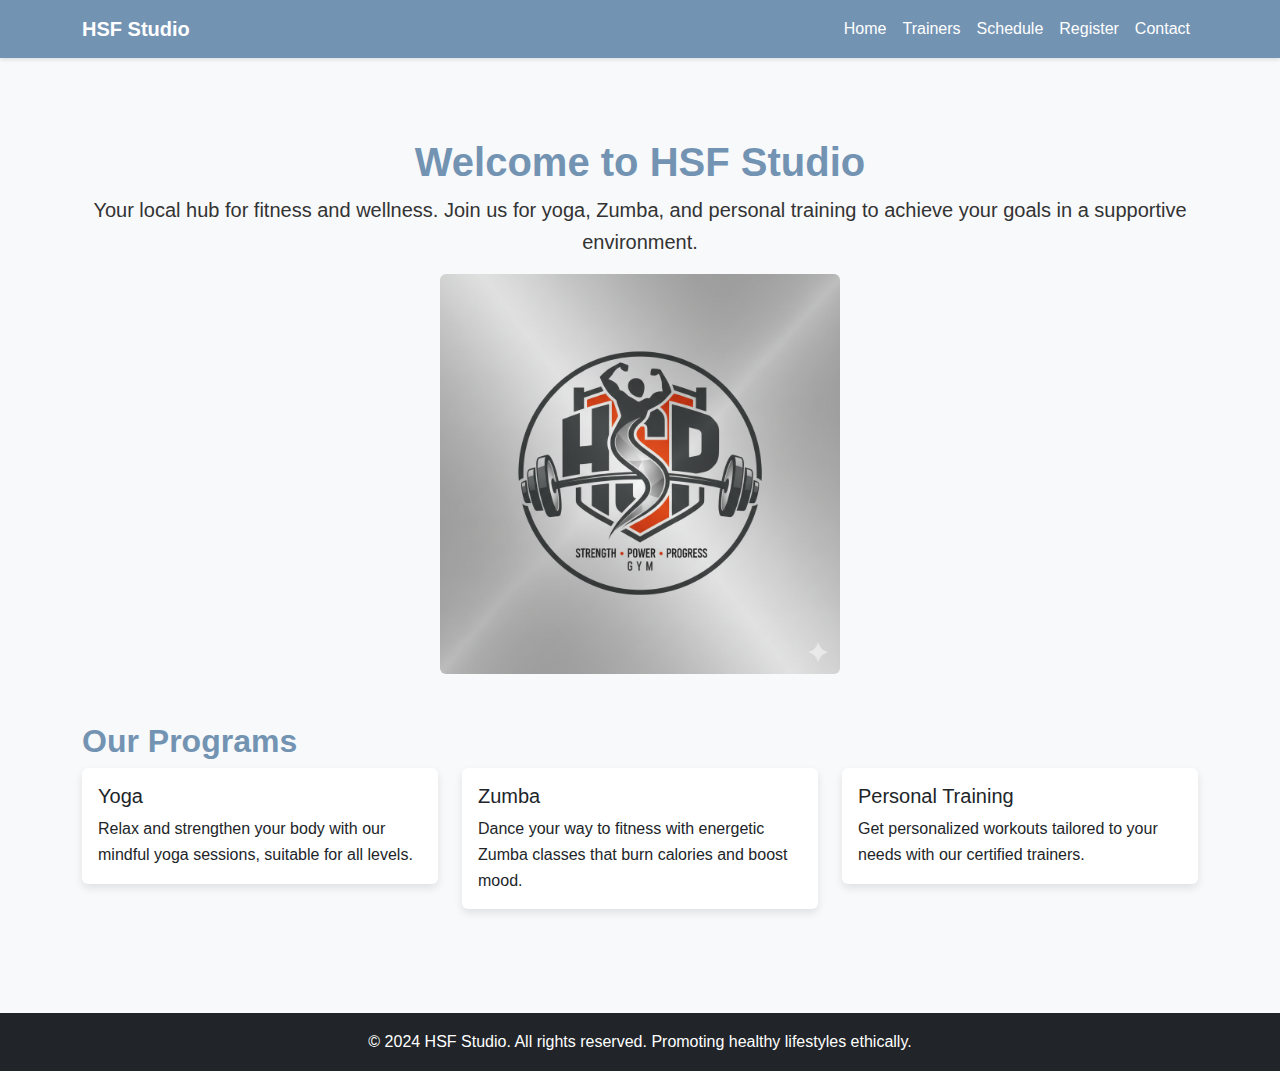
<file: index.html>
<!DOCTYPE html>
<html lang="en">
<head>
  <meta charset="UTF-8">
  <meta name="viewport" content="width=device-width, initial-scale=1.0">
  <title>HSF Studio - Home</title>
  <link href="https://cdn.jsdelivr.net/npm/bootstrap@5.3.0/dist/css/bootstrap.min.css" rel="stylesheet">
  <link rel="stylesheet" href="styles.css"> 
</head>
<body>

<nav class="navbar navbar-expand-lg navbar-light bg-light">
  <div class="container">
    <a class="navbar-brand" href="index.html">HSF Studio</a>
    <button class="navbar-toggler" type="button" data-bs-toggle="collapse" data-bs-target="#navbarNav" aria-controls="navbarNav" aria-expanded="false" aria-label="Toggle navigation">
      <span class="navbar-toggler-icon"></span>
    </button>
    <div class="collapse navbar-collapse" id="navbarNav">
      <ul class="navbar-nav ms-auto">
        <li class="nav-item"><a class="nav-link" href="index.html">Home</a></li>
        <li class="nav-item"><a class="nav-link" href="trainers.html">Trainers</a></li>
        <li class="nav-item"><a class="nav-link" href="schedule.html">Schedule</a></li>
        <li class="nav-item"><a class="nav-link" href="registration.html">Register</a></li>
        <li class="nav-item"><a class="nav-link" href="contact.html">Contact</a></li>
      </ul>
    </div>
  </div>
</nav>

  <main class="container my-5">
    <section class="text-center mb-5">
      <h1>Welcome to HSF Studio</h1>
      <p class="lead">Your local hub for fitness and wellness. Join us for yoga, Zumba, and personal training to achieve your goals in a supportive environment.</p>
      <img src="gym.jpeg.png" alt="Group fitness class at HSP Studio" class="img-fluid rounded" style="max-height: 400px;"> 
    </section>

    <section>
      <h2>Our Programs</h2>
      <div class="row">
        <div class="col-md-4 mb-4">
          <div class="card">
            <div class="card-body">
              <h5 class="card-title">Yoga</h5>
              <p class="card-text">Relax and strengthen your body with our mindful yoga sessions, suitable for all levels.</p>
            </div>
          </div>
        </div>
        <div class="col-md-4 mb-4">
          <div class="card">
            <div class="card-body">
              <h5 class="card-title">Zumba</h5>
              <p class="card-text">Dance your way to fitness with energetic Zumba classes that burn calories and boost mood.</p>
            </div>
          </div>
        </div>
        <div class="col-md-4 mb-4">
          <div class="card">
            <div class="card-body">
              <h5 class="card-title">Personal Training</h5>
              <p class="card-text">Get personalized workouts tailored to your needs with our certified trainers.</p>
            </div>
          </div>
        </div>
      </div>
    </section>
  </main>

  <footer class="bg-dark text-white text-center py-3">
  <div class="container">
    <p>&copy; 2024 HSF Studio. All rights reserved. Promoting healthy lifestyles ethically.</p>
  </div>
</footer>

  <script src="https://cdn.jsdelivr.net/npm/bootstrap@5.3.0/dist/js/bootstrap.bundle.min.js"></script>
</body>
</html>
</file>
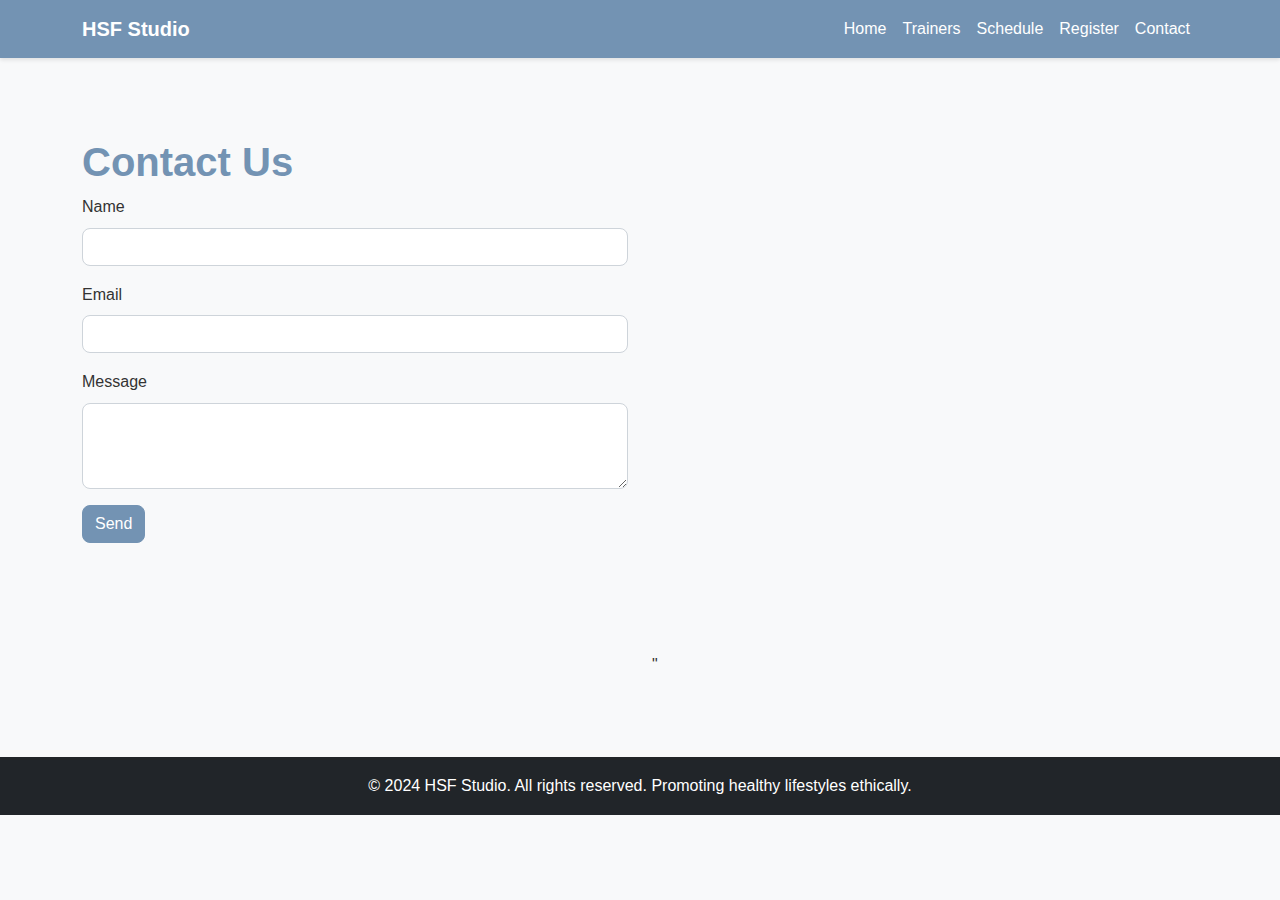
<file: contact.html>
<!DOCTYPE html>
<html lang="en">
<head>
  <meta charset="UTF-8">
  <meta name="viewport" content="width=device-width, initial-scale=1.0">
  <title>HSF Studio - Contact</title>
  <link href="https://cdn.jsdelivr.net/npm/bootstrap@5.3.0/dist/css/bootstrap.min.css" rel="stylesheet">
  <link rel="stylesheet" href="styles.css"> 
</head>
<body>
  <nav class="navbar navbar-expand-lg navbar-light bg-light">
  <div class="container">
    <a class="navbar-brand" href="index.html">HSF Studio</a>
    <button class="navbar-toggler" type="button" data-bs-toggle="collapse" data-bs-target="#navbarNav" aria-controls="navbarNav" aria-expanded="false" aria-label="Toggle navigation">
      <span class="navbar-toggler-icon"></span>
    </button>
    <div class="collapse navbar-collapse" id="navbarNav">
      <ul class="navbar-nav ms-auto">
        <li class="nav-item"><a class="nav-link" href="index.html">Home</a></li>
        <li class="nav-item"><a class="nav-link" href="trainers.html">Trainers</a></li>
        <li class="nav-item"><a class="nav-link" href="schedule.html">Schedule</a></li>
        <li class="nav-item"><a class="nav-link" href="registration.html">Register</a></li>
        <li class="nav-item"><a class="nav-link" href="contact.html">Contact</a></li>
      </ul>
    </div>
  </div>
</nav>

  <main class="container my-5">
    <h1>Contact Us</h1>
    <div class="row">
      <div class="col-md-6">
        <form>
          <div class="mb-3">
            <label for="contactName" class="form-label">Name</label>
            <input type="text" class="form-control" id="contactName">
          </div>
          <div class="mb-3">
            <label for="contactEmail" class="form-label">Email</label>
            <input type="email" class="form-control" id="contactEmail">
          </div>
          <div class="mb-3">
            <label for="message" class="form-label">Message</label>
            <textarea class="form-control" id="message" rows="3"></textarea>
          </div>
          <button type="submit" class="btn btn-primary">Send</button>
        </form>
      </div>
      <div class="col-md-6">
        <iframe src="https://www.google.com/maps/embed?pb=!1m18!1m12!1m3!1d1416572.8920345972!2d7.228551172173839!3d46.09608141833511!2m3!1f0!2f0!3f0!3m2!1i1024!2i768!4f13.1!3m3!1m2!1s0x478c64ef6f596d61%3A0x5c56b5110fcb7b15!2sSwitzerland!5e0!3m2!1sen!2smy!4v1762354829975!5m2!1sen!2smy" width="600" height="450" style="border:0;" allowfullscreen="" loading="lazy" referrerpolicy="no-referrer-when-downgrade"></iframe>" 
      </div>
    </div>
  </main>

  <footer class="bg-dark text-white text-center py-3">
  <div class="container">
    <p>&copy; 2024 HSF Studio. All rights reserved. Promoting healthy lifestyles ethically.</p>
  </div>
</footer>
  <script src="https://cdn.jsdelivr.net/npm/bootstrap@5.3.0/dist/js/bootstrap.bundle.min.js"></script>
</body>
</html>
</file>
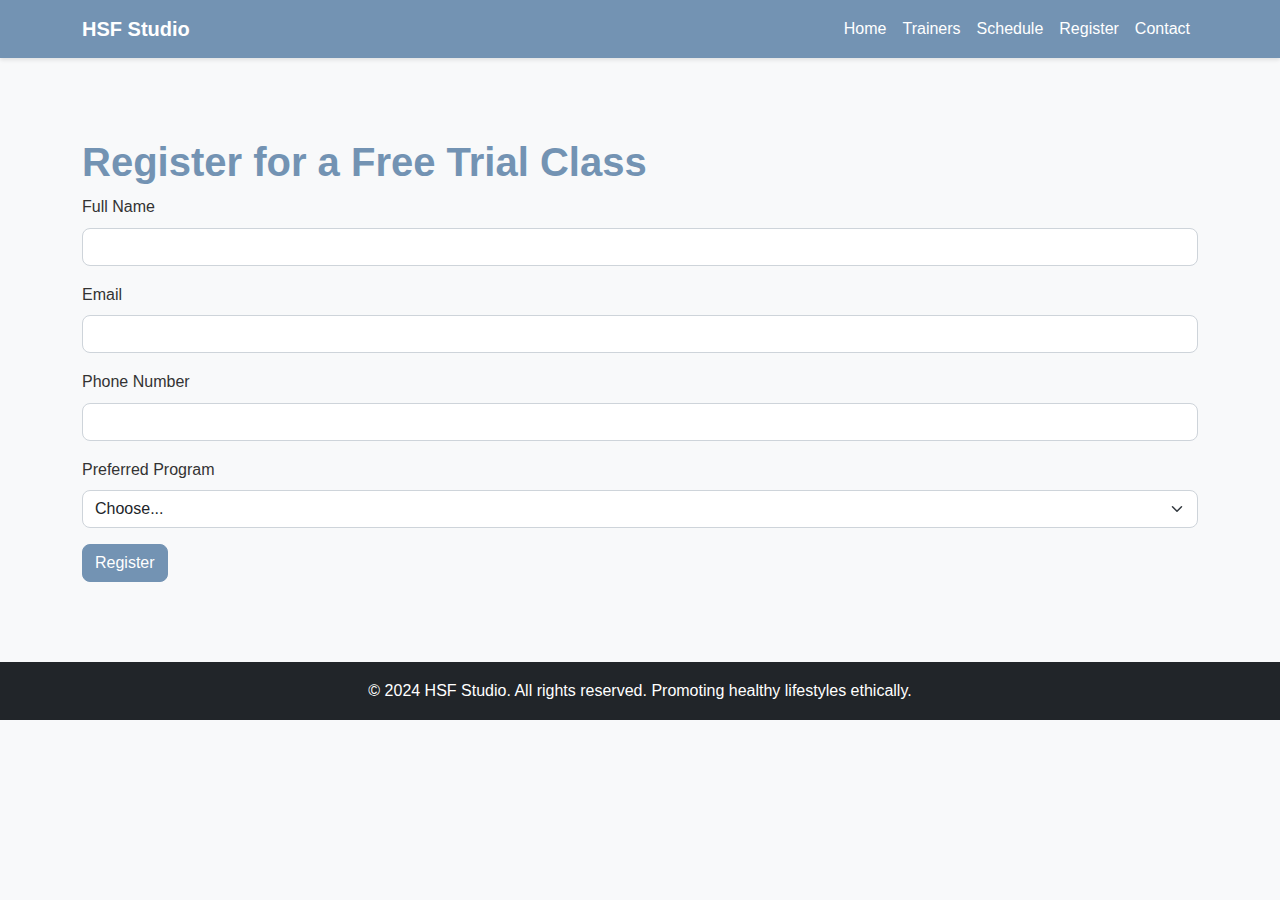
<file: registration.html>
<!DOCTYPE html>
<html lang="en">
<head>
  <meta charset="UTF-8">
  <meta name="viewport" content="width=device-width, initial-scale=1.0">
  <title>HSF Studio - Register for Trial</title>
  <link href="https://cdn.jsdelivr.net/npm/bootstrap@5.3.0/dist/css/bootstrap.min.css" rel="stylesheet">
  <link rel="stylesheet" href="styles.css"> 
</head>
<body>
  <nav class="navbar navbar-expand-lg navbar-light bg-light">
  <div class="container">
    <a class="navbar-brand" href="index.html">HSF Studio</a>
    <button class="navbar-toggler" type="button" data-bs-toggle="collapse" data-bs-target="#navbarNav" aria-controls="navbarNav" aria-expanded="false" aria-label="Toggle navigation">
      <span class="navbar-toggler-icon"></span>
    </button>
    <div class="collapse navbar-collapse" id="navbarNav">
      <ul class="navbar-nav ms-auto">
        <li class="nav-item"><a class="nav-link" href="index.html">Home</a></li>
        <li class="nav-item"><a class="nav-link" href="trainers.html">Trainers</a></li>
        <li class="nav-item"><a class="nav-link" href="schedule.html">Schedule</a></li>
        <li class="nav-item"><a class="nav-link" href="registration.html">Register</a></li>
        <li class="nav-item"><a class="nav-link" href="contact.html">Contact</a></li>
      </ul>
    </div>
  </div>
</nav>

  <main class="container my-5">
    <h1>Register for a Free Trial Class</h1>
    <form id="registrationForm" novalidate>
      <div class="mb-3">
        <label for="name" class="form-label">Full Name</label>
        <input type="text" class="form-control" id="name" required>
        <div class="invalid-feedback">Please enter your full name.</div>
      </div>
      <div class="mb-3">
        <label for="email" class="form-label">Email</label>
        <input type="email" class="form-control" id="email" required>
        <div class="invalid-feedback">Please enter a valid email.</div>
      </div>
      <div class="mb-3">
        <label for="phone" class="form-label">Phone Number</label>
        <input type="tel" class="form-control" id="phone" required>
        <div class="invalid-feedback">Please enter a valid phone number.</div>
      </div>
      <div class="mb-3">
        <label for="program" class="form-label">Preferred Program</label>
        <select class="form-select" id="program" required>
          <option value="">Choose...</option>
          <option value="yoga">Yoga</option>
          <option value="zumba">Zumba</option>
          <option value="personal">Personal Training</option>
        </select>
        <div class="invalid-feedback">Please select a program.</div>
      </div>
      <button type="submit" class="btn btn-primary">Register</button>
    </form>
  </main>

  <!-- Success Modal -->
  <div class="modal fade" id="successModal" tabindex="-1" aria-labelledby="successModalLabel" aria-hidden="true">
    <div class="modal-dialog">
      <div class="modal-content">
        <div class="modal-header">
          <h5 class="modal-title" id="successModalLabel">Registration Successful!</h5>
          <button type="button" class="btn-close" data-bs-dismiss="modal" aria-label="Close"></button>
        </div>
        <div class="modal-body">
          Thank you for registering! We'll contact you soon with details about your trial class.
        </div>
        <div class="modal-footer">
          <button type="button" class="btn btn-secondary" data-bs-dismiss="modal">Close</button>
        </div>
      </div>
    </div>
  </div>

  <footer class="bg-dark text-white text-center py-3">
  <div class="container">
    <p>&copy; 2024 HSF Studio. All rights reserved. Promoting healthy lifestyles ethically.</p>
  </div>
</footer>
  <script src="https://cdn.jsdelivr.net/npm/bootstrap@5.3.0/dist/js/bootstrap.bundle.min.js"></script>
  <script src="script.js"></script>
</body>
</html>
</file>
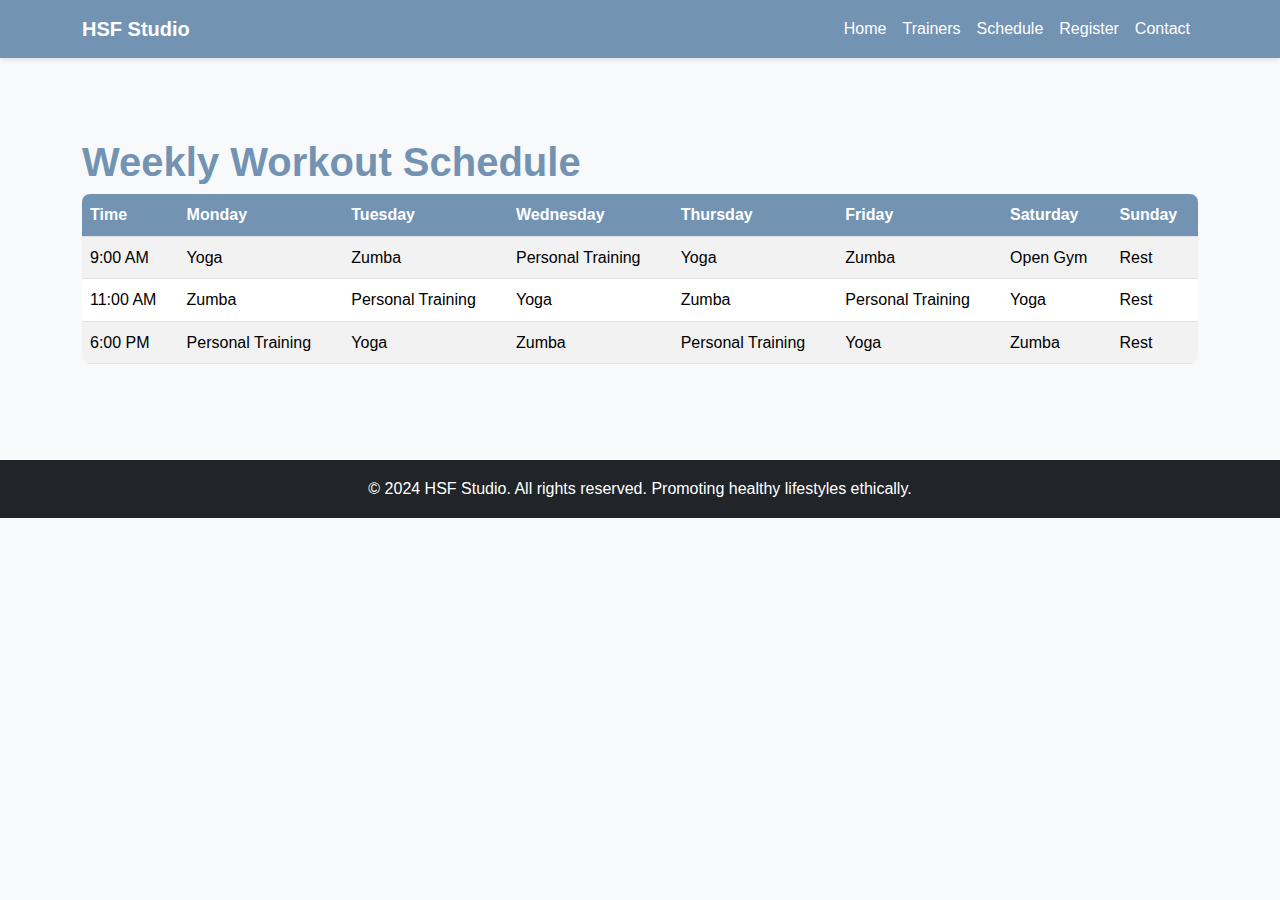
<file: schedule.html>
<!DOCTYPE html>
<html lang="en">
<head>
  <meta charset="UTF-8">
  <meta name="viewport" content="width=device-width, initial-scale=1.0">
  <title>HSF Studio - Schedule</title>
  <link href="https://cdn.jsdelivr.net/npm/bootstrap@5.3.0/dist/css/bootstrap.min.css" rel="stylesheet">
  <link rel="stylesheet" href="styles.css"> 
</head>
<body>
  <nav class="navbar navbar-expand-lg navbar-light bg-light">
  <div class="container">
    <a class="navbar-brand" href="index.html">HSF Studio</a>
    <button class="navbar-toggler" type="button" data-bs-toggle="collapse" data-bs-target="#navbarNav" aria-controls="navbarNav" aria-expanded="false" aria-label="Toggle navigation">
      <span class="navbar-toggler-icon"></span>
    </button>
    <div class="collapse navbar-collapse" id="navbarNav">
      <ul class="navbar-nav ms-auto">
        <li class="nav-item"><a class="nav-link" href="index.html">Home</a></li>
        <li class="nav-item"><a class="nav-link" href="trainers.html">Trainers</a></li>
        <li class="nav-item"><a class="nav-link" href="schedule.html">Schedule</a></li>
        <li class="nav-item"><a class="nav-link" href="registration.html">Register</a></li>
        <li class="nav-item"><a class="nav-link" href="contact.html">Contact</a></li>
      </ul>
    </div>
  </div>
</nav>

  <main class="container my-5">
    <h1>Weekly Workout Schedule</h1>
    <div class="table-responsive">
      <table class="table table-striped">
        <thead>
          <tr>
            <th>Time</th>
            <th>Monday</th>
            <th>Tuesday</th>
            <th>Wednesday</th>
            <th>Thursday</th>
            <th>Friday</th>
            <th>Saturday</th>
            <th>Sunday</th>
          </tr>
        </thead>
        <tbody>
          <tr>
            <td>9:00 AM</td>
            <td>Yoga</td>
            <td>Zumba</td>
            <td>Personal Training</td>
            <td>Yoga</td>
            <td>Zumba</td>
            <td>Open Gym</td>
            <td>Rest</td>
          </tr>
          <tr>
            <td>11:00 AM</td>
            <td>Zumba</td>
            <td>Personal Training</td>
            <td>Yoga</td>
            <td>Zumba</td>
            <td>Personal Training</td>
            <td>Yoga</td>
            <td>Rest</td>
          </tr>
          <tr>
            <td>6:00 PM</td>
            <td>Personal Training</td>
            <td>Yoga</td>
            <td>Zumba</td>
            <td>Personal Training</td>
            <td>Yoga</td>
            <td>Zumba</td>
            <td>Rest</td>
          </tr>
        </tbody>
      </table>
    </div>
  </main>

  <footer class="bg-dark text-white text-center py-3">
  <div class="container">
    <p>&copy; 2024 HSF Studio. All rights reserved. Promoting healthy lifestyles ethically.</p>
  </div>
</footer>
  <script src="https://cdn.jsdelivr.net/npm/bootstrap@5.3.0/dist/js/bootstrap.bundle.min.js"></script>
</body>
</html>
</file>
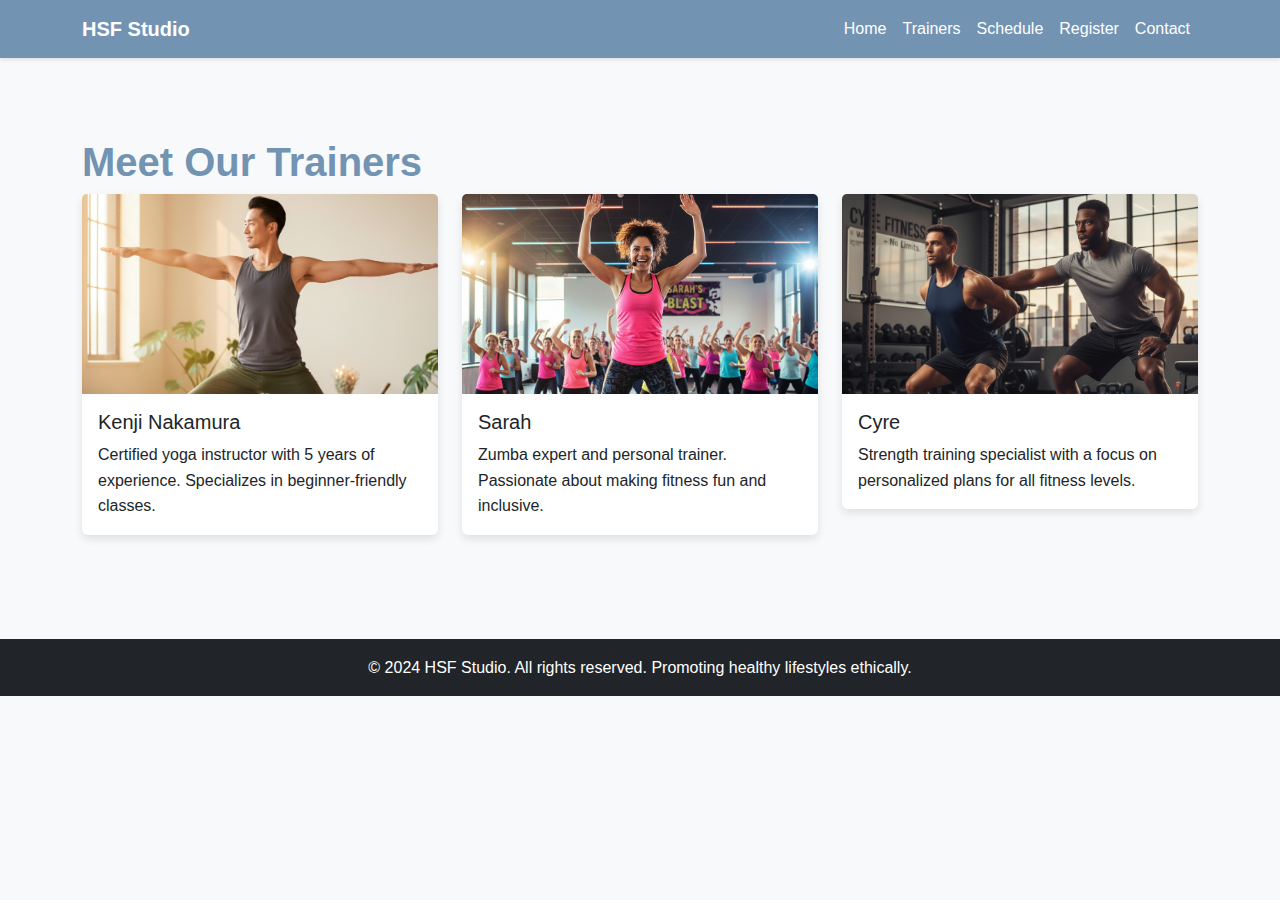
<file: trainers.html>
<!DOCTYPE html>
<html lang="en">
<head>
  <meta charset="UTF-8">
  <meta name="viewport" content="width=device-width, initial-scale=1.0">
  <title>HSF Studio - Trainers</title>
  <link href="https://cdn.jsdelivr.net/npm/bootstrap@5.3.0/dist/css/bootstrap.min.css" rel="stylesheet">
  <link rel="stylesheet" href="styles.css"> 
</head>
<body>
  <nav class="navbar navbar-expand-lg navbar-light bg-light">
  <div class="container">
    <a class="navbar-brand" href="index.html">HSF Studio</a>
    <button class="navbar-toggler" type="button" data-bs-toggle="collapse" data-bs-target="#navbarNav" aria-controls="navbarNav" aria-expanded="false" aria-label="Toggle navigation">
      <span class="navbar-toggler-icon"></span>
    </button>
    <div class="collapse navbar-collapse" id="navbarNav">
      <ul class="navbar-nav ms-auto">
        <li class="nav-item"><a class="nav-link" href="index.html">Home</a></li>
        <li class="nav-item"><a class="nav-link" href="trainers.html">Trainers</a></li>
        <li class="nav-item"><a class="nav-link" href="schedule.html">Schedule</a></li>
        <li class="nav-item"><a class="nav-link" href="registration.html">Register</a></li>
        <li class="nav-item"><a class="nav-link" href="contact.html">Contact</a></li>
      </ul>
    </div>
  </div>
</nav>

  <main class="container my-5">
    <h1>Meet Our Trainers</h1>
    <div class="row">
      <div class="col-md-4 mb-4">
        <div class="card">
          <img src="kenji.png" class="card-img-top" alt="Trainer Kenji smiling during a session"> <!-- Replace with your image -->
          <div class="card-body">
            <h5 class="card-title">Kenji Nakamura</h5>
            <p class="card-text">Certified yoga instructor with 5 years of experience. Specializes in beginner-friendly classes.</p>
          </div>
        </div>
      </div>
      <div class="col-md-4 mb-4">
        <div class="card">
          <img src="sarah.png" class="card-img-top" alt="Trainer Sarah leading a Zumba class"> <!-- Replace with your image -->
          <div class="card-body">
            <h5 class="card-title">Sarah</h5>
            <p class="card-text">Zumba expert and personal trainer. Passionate about making fitness fun and inclusive.</p>
          </div>
        </div>
      </div>
      <div class="col-md-4 mb-4">
        <div class="card">
          <img src="cyre.png" class="card-img-top" alt="Trainer Cyre demonstrating a workout"> <!-- Replace with your image -->
          <div class="card-body">
            <h5 class="card-title">Cyre</h5>
            <p class="card-text">Strength training specialist with a focus on personalized plans for all fitness levels.</p>
          </div>
        </div>
      </div>
    </div>
  </main>

  <footer class="bg-dark text-white text-center py-3">
  <div class="container">
    <p>&copy; 2024 HSF Studio. All rights reserved. Promoting healthy lifestyles ethically.</p>
  </div>
</footer>
  <script src="https://cdn.jsdelivr.net/npm/bootstrap@5.3.0/dist/js/bootstrap.bundle.min.js"></script>
</body>
</html>
</file>
<file: styles.css>
body {
  font-family: 'Arial', sans-serif; 
  background-color: #f8f9fa; 
  color: #333; 
  line-height: 1.6; 
}


.navbar {
  background-color:#7393B3 !important;
  box-shadow: 0 2px 4px rgba(0, 0, 0, 0.1);
}

.navbar-brand {
  font-weight: bold;
  color: #fff !important; 
}

.navbar-nav .nav-link {
  color: #fff !important;
  transition: color 0.3s ease; 
}

.navbar-nav .nav-link:hover {
  color: #d4edda !important; 
}


main {
  padding: 2rem 0; 
}


h1, h2 {
  color: #7393B3; 
  font-weight: 600;
}

.card {
  border: none;
  box-shadow: 0 4px 8px rgba(0, 0, 0, 0.1); 
  transition: transform 0.3s ease, box-shadow 0.3s ease; 
}

.card:hover {
  transform: translateY(-5px); 
  box-shadow: 0 8px 16px rgba(0, 0, 0, 0.15);
}

.card-img-top {
  height: 200px; 
  object-fit: cover; 
}


.table {
  background-color: #fff;
  border-radius: 8px; 
  overflow: hidden;
}

.table th {
  background-color: #7393B3;
  color: #fff;
  font-weight: bold;
}

.table td {
  vertical-align: middle; 
}


.form-control, .form-select {
  border-radius: 8px;
  border: 1px solid #ced4da;
  transition: border-color 0.3s ease, box-shadow 0.3s ease;
}

.form-control:focus, .form-select:focus {
  border-color: #7393B3;
  box-shadow: 0 0 0 0.2rem rgba(40, 167, 69, 0.25); 
}

.btn-primary {
  background-color: #7393B3;
  border-color: #7393B3;
  border-radius: 8px;
  transition: background-color 0.3s ease;
}

.btn-primary:hover {
  background-color: #218838; 
}

footer {
  margin-top: auto; 
  background-color: #343a40; 
  color: #adb5bd;
}

footer p {
  margin: 0;
}


@media (max-width: 768px) { 
  .navbar-brand {
    font-size: 1.2rem; 
  }
  
  .card-img-top {
    height: 150px; 
  }
  
  main {
    padding: 1rem 0; 
  }
  
  h1 {
    font-size: 2rem; 
  }
  
  h2 {
    font-size: 1.5rem;
  }
}


:focus {
  outline: 2px solid #28a745; 
  outline-offset: 2px;
}


@media print {
  body {
    background: white !important;
    color: black !important;
  }
  
  .navbar, footer {
    display: none; 
  }
}
</file>
